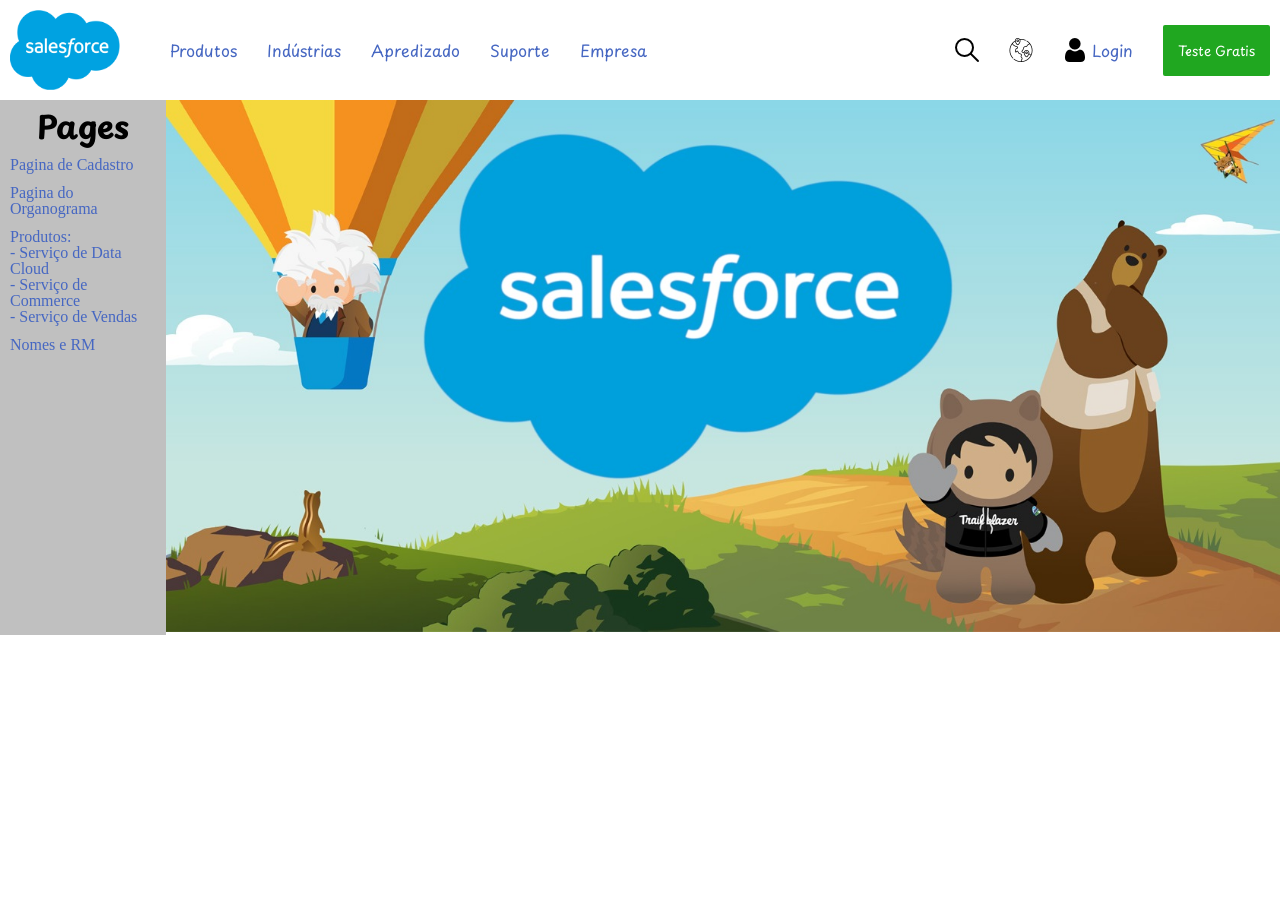
<file: Responsive Web Development/index.html>
<!DOCTYPE html>
<html lang="pt-br">
<head>
    <meta charset="UTF-8">
    <meta name="viewport" content="width=device-width, initial-scale=1.0">
    <title>Home</title>

    <link rel="stylesheet" href="css/style.css">
    <link rel="stylesheet" href="css/reset.css">
</head>
<body>
    
    <header class="header">

        <div class="wrapperLogoLinks">
            <a href="http://127.0.0.1:5501/index.html">
                <img src="assests\logoSalesForce.png" alt="logoSalesForce" class="logoSalesForce">
            </a>
            <div class="linksHeader">
    
                <a href="pages\Products.html">Produtos</a>
                <a href="pages\Industries.html">Indústrias</a>
                <a href="pages\Learning.html">Apredizado</a>
                <a href="pages\Suport.html">Suporte</a>
                <a href="pages\Enterprise.html">Empresa</a>
            </div>
        </div>


        <div class="register">
            <a href="#">
                <img src="assests\search.png" alt="search" class="search">
            </a>
            <a href="#">
                <img src="assests\region.png" alt="region" class="region">
            </a>
            <a href="pages/Register.html">
                <div class="login">
                    <img src="assests\login.png" alt="login" class="login">
                    <p>Login</p>
                </div>
            </a>
            <button class="freeTest"><a href="pages/Register.html">Teste Gratis</a></button>
        </div>

    </header>

    <main class="main">

        <aside class="asidePages">
            <h1 class="titlePages">Pages</h1>
            <div class="pages">
    
                <a href="pages/Register.html">Pagina de Cadastro</a>
                <a href="pages/Chart.html">Pagina do Organograma</a>
    
                <div class="products">
                    <a href="pages/Products.html">Produtos: </a>
                    <a href="pages/servicesSalesForce/DataCloud.html">- Serviço de Data Cloud</a>
                    <a href="pages/servicesSalesForce/Commerce.html">- Serviço de Commerce</a>
                    <a href="pages/servicesSalesForce/Sales.html">- Serviço de Vendas</a>
                </div>
                <a href="pages/NamesRM.html">Nomes e RM</a>
        
            </div>
        </aside>

        <div class="backgroundSF">
            <img src="assests/background.jpg" alt="backgroundSalesForce"> 
        </div>

    </main>

</body>
</html>
</file>
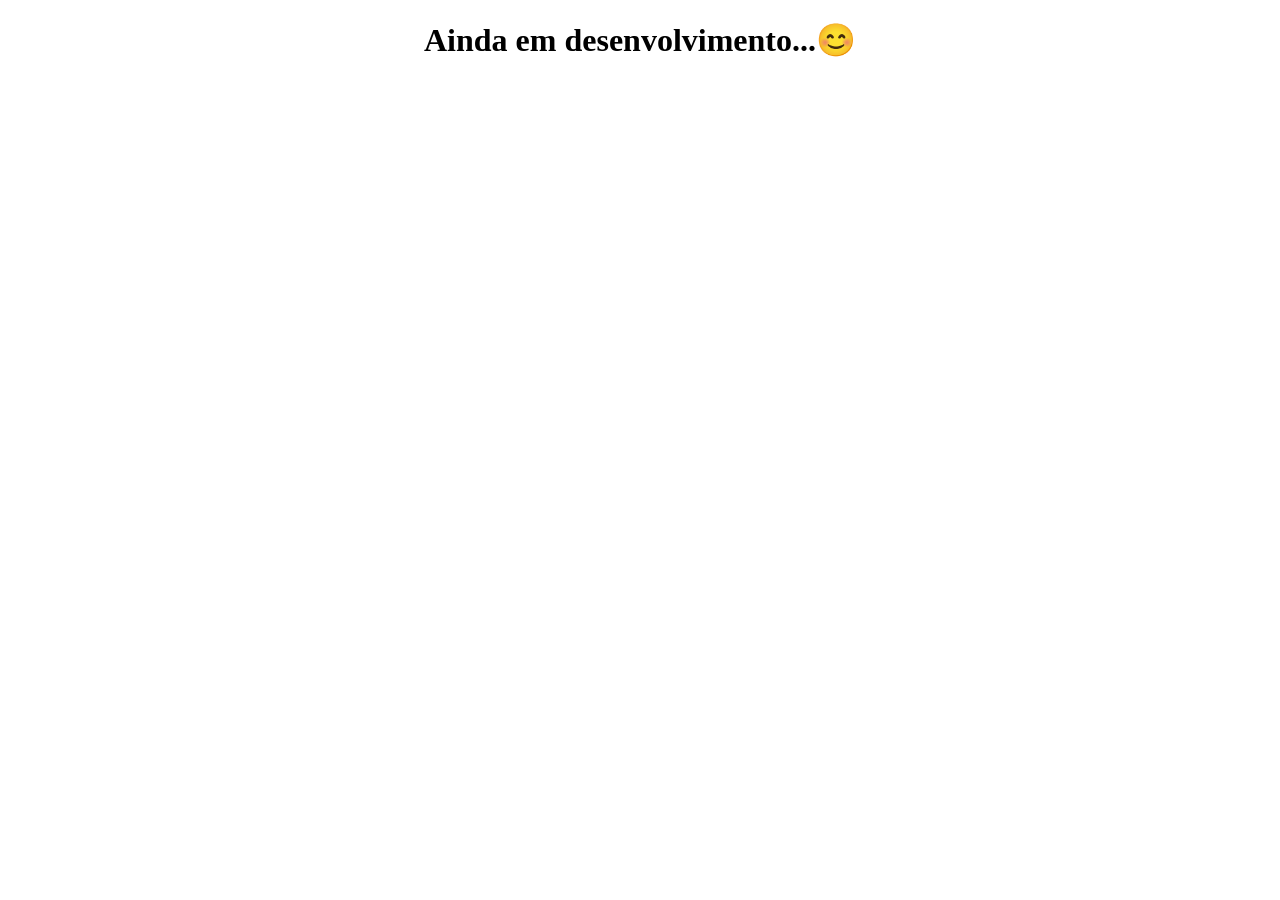
<file: Responsive Web Development/pages/Chart.html>
<!DOCTYPE html>
<html lang="pt-br">
<head>
    <meta charset="UTF-8">
    <meta name="viewport" content="width=device-width, initial-scale=1.0">
    <title>Chart</title>
</head>
<body>
    
    <h1 style="text-align: center;">Ainda em desenvolvimento...😊</h1>

</body>
</html>
</file>
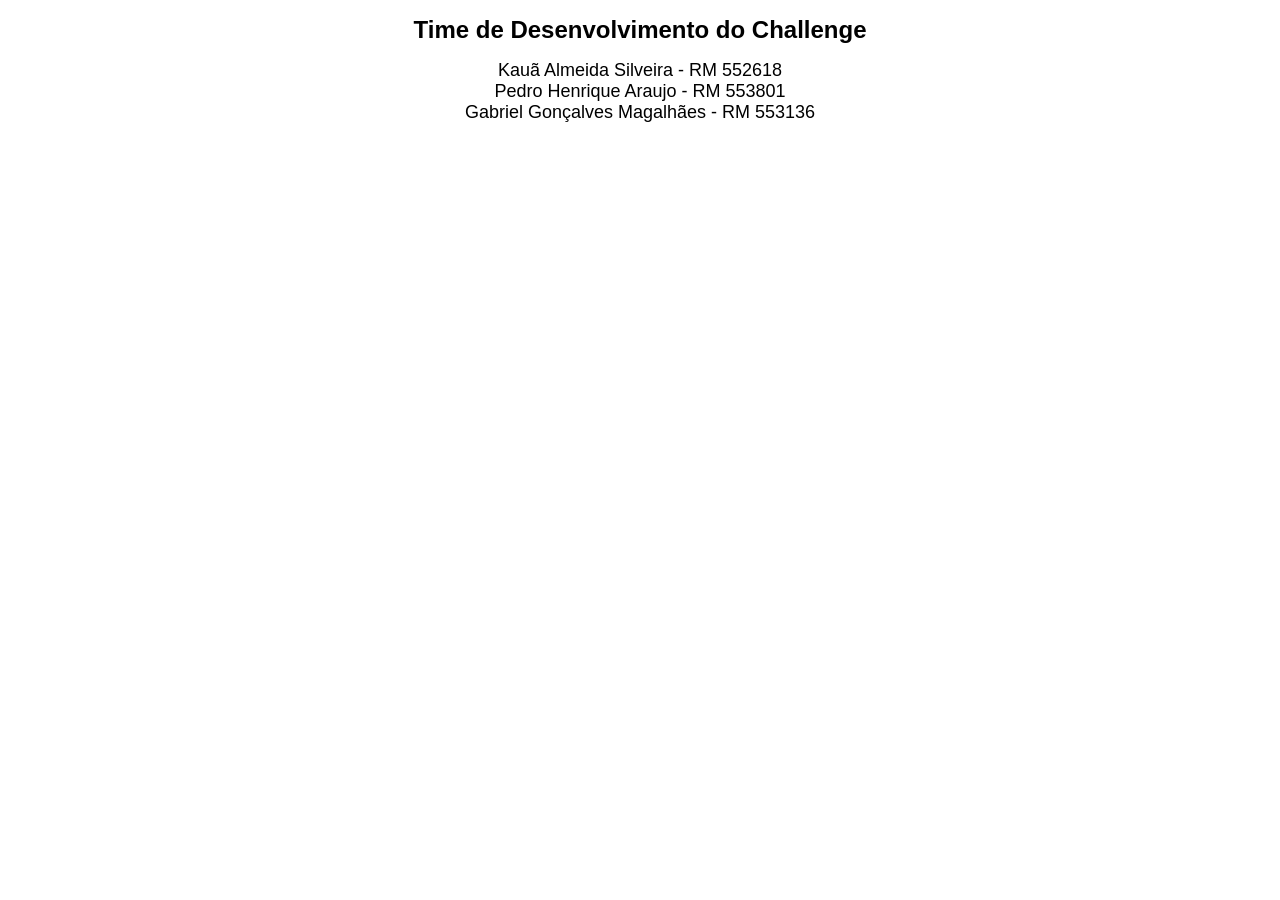
<file: Responsive Web Development/pages/NamesRM.html>
<!DOCTYPE html>
<html>
<head>
    <title>Time de Desenvolvimento do Challenge</title>
    <style>

        body {
            text-align: center;
            font-family: Arial, sans-serif;
        }

        h1 {
            font-size: 24px;
        }

        ul {
            list-style: none;
            padding: 0;
        }

        li {
            font-size: 18px;
        }

    </style>
</head>
<body>
    <h1>Time de Desenvolvimento do Challenge</h1>
    <ul>
        <li>Kauã Almeida Silveira -  RM 552618</li>
        <li>Pedro Henrique Araujo - RM 553801</li>
        <li>Gabriel Gonçalves Magalhães - RM 553136</li>
    </ul>
</body>
</html>
</file>
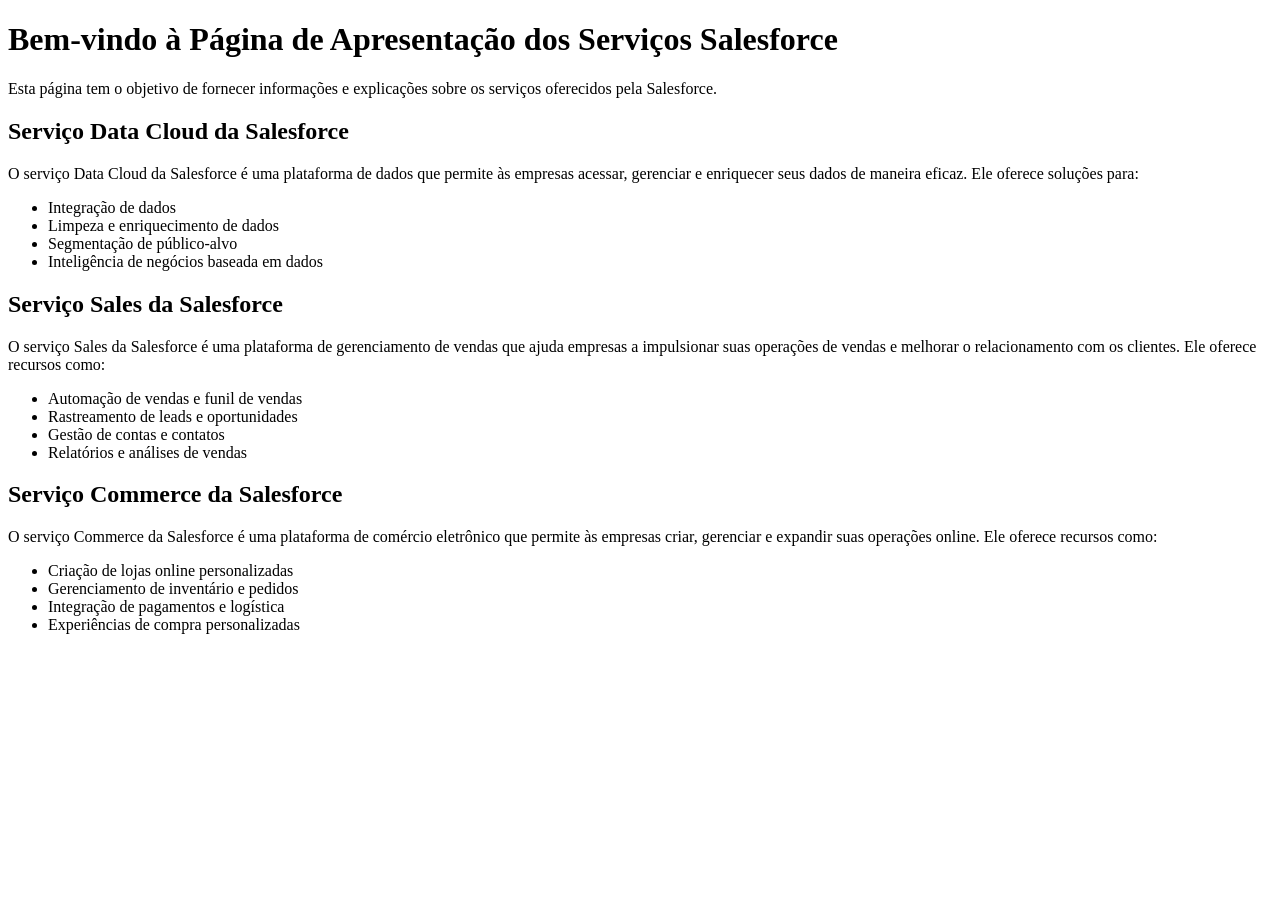
<file: Responsive Web Development/pages/Products.html>
<!DOCTYPE html>
<html>
<head>
    <title>Página de Apresentação dos Serviços Salesforce</title>
</head>
<body>
    <h1>Bem-vindo à Página de Apresentação dos Serviços Salesforce</h1>
    <p>Esta página tem o objetivo de fornecer informações e explicações sobre os serviços oferecidos pela Salesforce.</p>

    <h2>Serviço Data Cloud da Salesforce</h2>
    <p>O serviço Data Cloud da Salesforce é uma plataforma de dados que permite às empresas acessar, gerenciar e enriquecer seus dados de maneira eficaz. Ele oferece soluções para:</p>
    <ul>
        <li>Integração de dados</li>
        <li>Limpeza e enriquecimento de dados</li>
        <li>Segmentação de público-alvo</li>
        <li>Inteligência de negócios baseada em dados</li>
    </ul>

    <h2>Serviço Sales da Salesforce</h2>
    <p>O serviço Sales da Salesforce é uma plataforma de gerenciamento de vendas que ajuda empresas a impulsionar suas operações de vendas e melhorar o relacionamento com os clientes. Ele oferece recursos como:</p>
    <ul>
        <li>Automação de vendas e funil de vendas</li>
        <li>Rastreamento de leads e oportunidades</li>
        <li>Gestão de contas e contatos</li>
        <li>Relatórios e análises de vendas</li>
    </ul>

    <h2>Serviço Commerce da Salesforce</h2>
    <p>O serviço Commerce da Salesforce é uma plataforma de comércio eletrônico que permite às empresas criar, gerenciar e expandir suas operações online. Ele oferece recursos como:</p>
    <ul>
        <li>Criação de lojas online personalizadas</li>
        <li>Gerenciamento de inventário e pedidos</li>
        <li>Integração de pagamentos e logística</li>
        <li>Experiências de compra personalizadas</li>
    </ul>
</body>
</html>
</file>
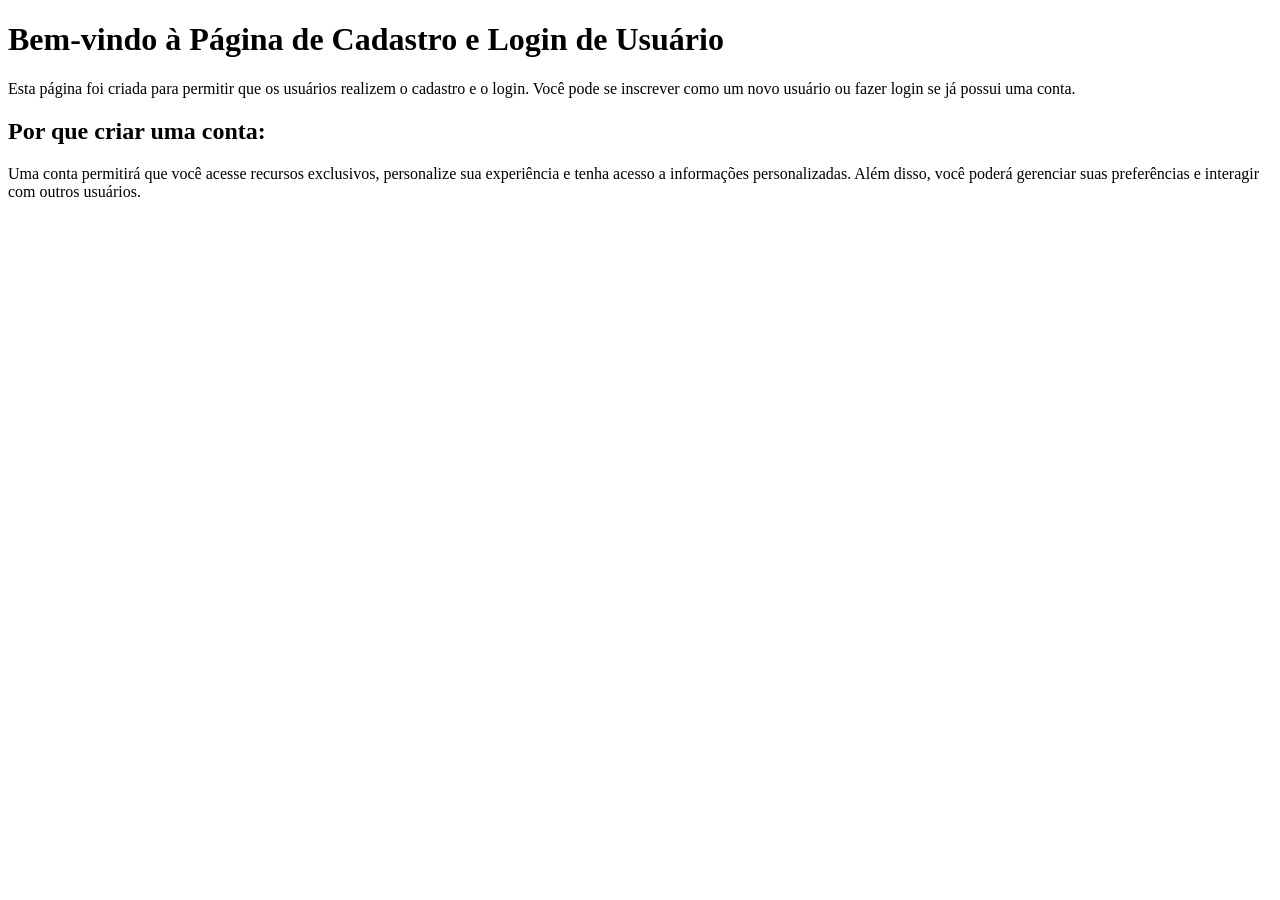
<file: Responsive Web Development/pages/Register.html>
<!DOCTYPE html>
<html>
<head>
    <title>Register</title>
</head>
<body>
    <h1>Bem-vindo à Página de Cadastro e Login de Usuário</h1>
    <p>Esta página foi criada para permitir que os usuários realizem o cadastro e o login. Você pode se inscrever como um novo usuário ou fazer login se já possui uma conta.</p>
    
    <h2>Por que criar uma conta:</h2>
    <p>Uma conta permitirá que você acesse recursos exclusivos, personalize sua experiência e tenha acesso a informações personalizadas. Além disso, você poderá gerenciar suas preferências e interagir com outros usuários.</p>
</body>
</html>
</file>
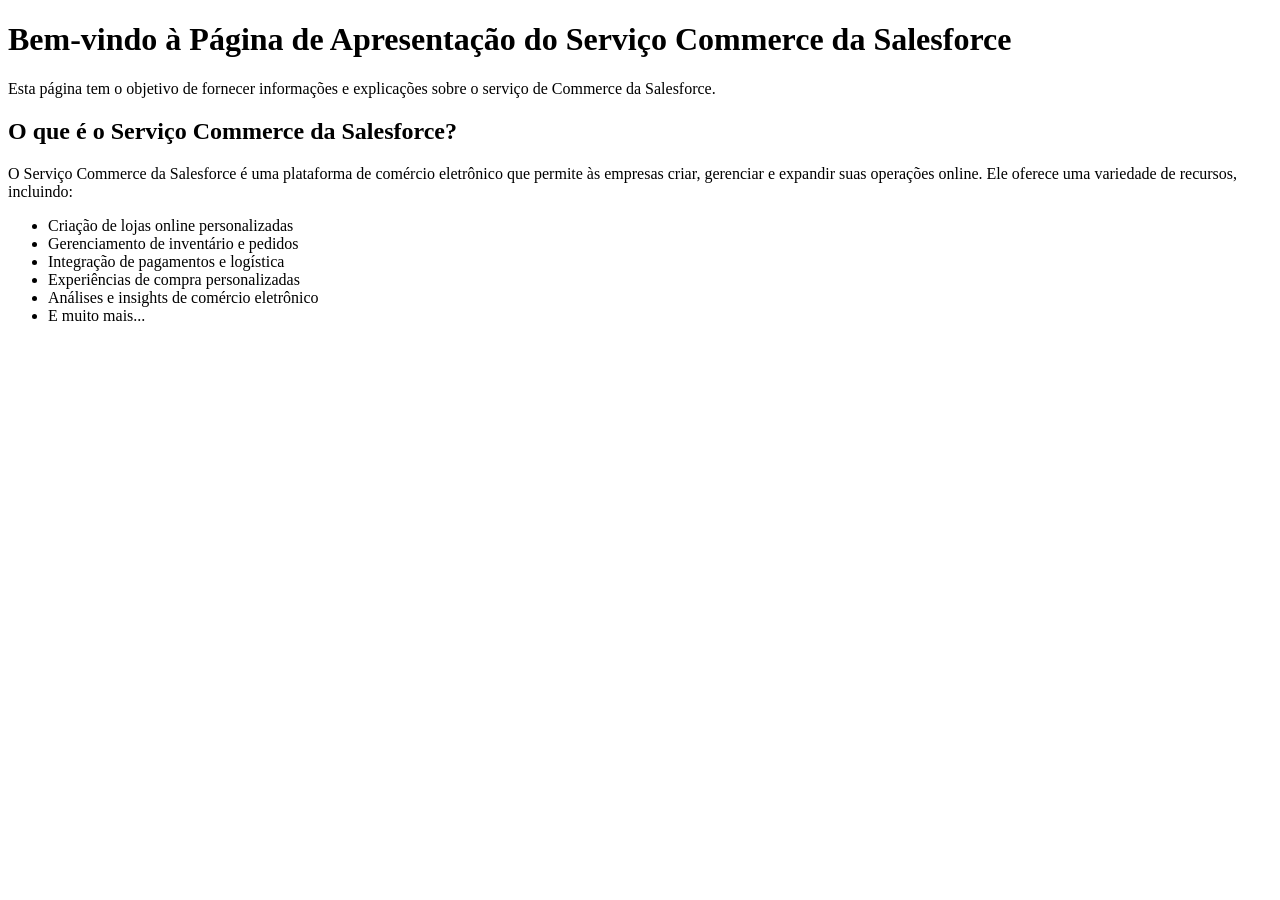
<file: Responsive Web Development/pages/servicesSalesForce/Commerce.html>
<!DOCTYPE html>
<html>
<head>
    <title>Página de Apresentação do Serviço Commerce da Salesforce</title>
</head>
<body>
    <h1>Bem-vindo à Página de Apresentação do Serviço Commerce da Salesforce</h1>
    <p>Esta página tem o objetivo de fornecer informações e explicações sobre o serviço de Commerce da Salesforce.</p>

    <h2>O que é o Serviço Commerce da Salesforce?</h2>
    <p>O Serviço Commerce da Salesforce é uma plataforma de comércio eletrônico que permite às empresas criar, gerenciar e expandir suas operações online. Ele oferece uma variedade de recursos, incluindo:</p>
    <ul>
        <li>Criação de lojas online personalizadas</li>
        <li>Gerenciamento de inventário e pedidos</li>
        <li>Integração de pagamentos e logística</li>
        <li>Experiências de compra personalizadas</li>
        <li>Análises e insights de comércio eletrônico</li>
        <li>E muito mais...</li>
    </ul>

</body>
</html>
</file>
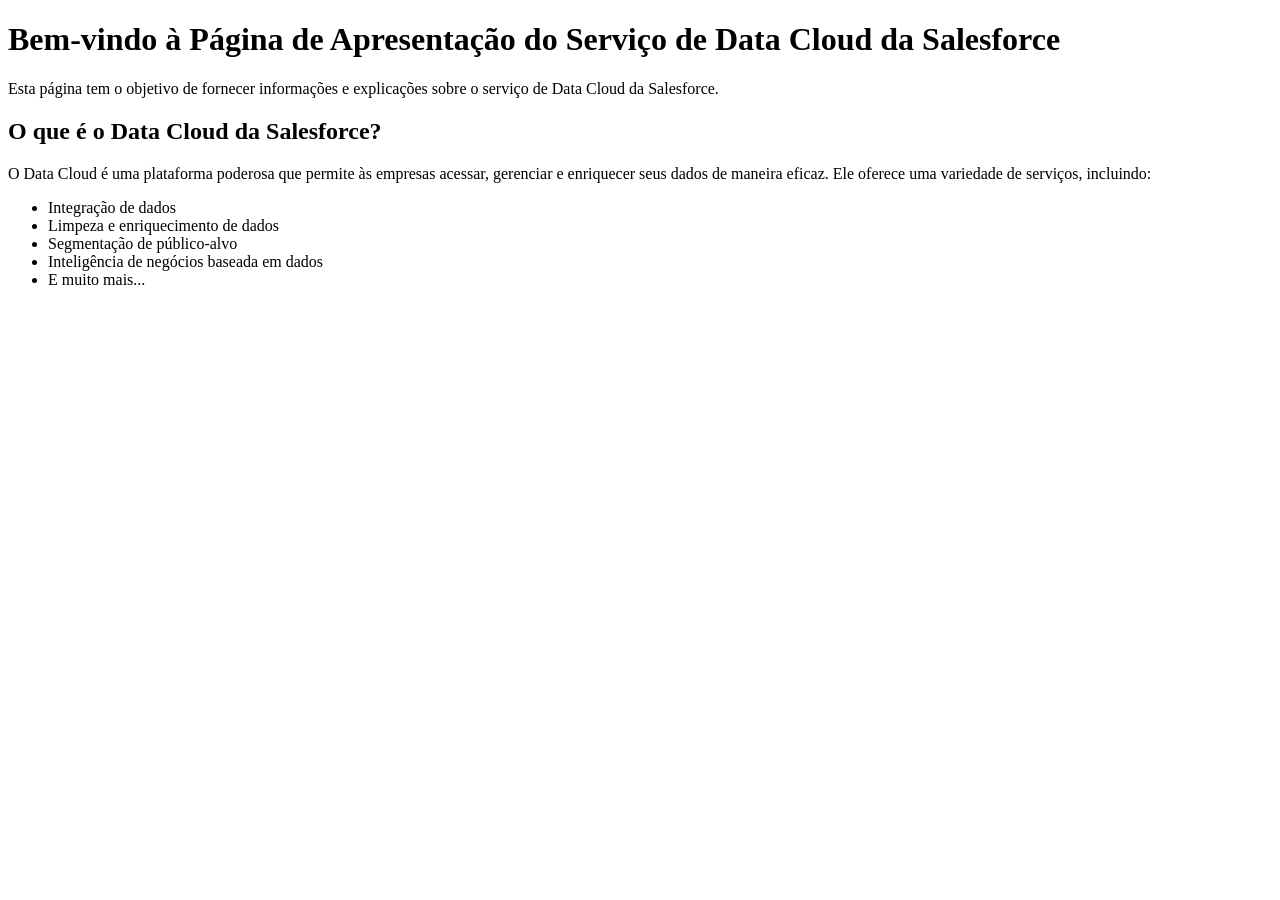
<file: Responsive Web Development/pages/servicesSalesForce/DataCloud.html>
<!DOCTYPE html>
<html>
<head>
    <title>Página de Apresentação do Serviço de Data Cloud da Salesforce</title>
</head>
<body>
    <h1>Bem-vindo à Página de Apresentação do Serviço de Data Cloud da Salesforce</h1>
    <p>Esta página tem o objetivo de fornecer informações e explicações sobre o serviço de Data Cloud da Salesforce.</p>

    <h2>O que é o Data Cloud da Salesforce?</h2>
    <p>O Data Cloud é uma plataforma poderosa que permite às empresas acessar, gerenciar e enriquecer seus dados de maneira eficaz. Ele oferece uma variedade de serviços, incluindo:</p>
    <ul>
        <li>Integração de dados</li>
        <li>Limpeza e enriquecimento de dados</li>
        <li>Segmentação de público-alvo</li>
        <li>Inteligência de negócios baseada em dados</li>
        <li>E muito mais...</li>
    </ul>
</body>
</html>
</file>
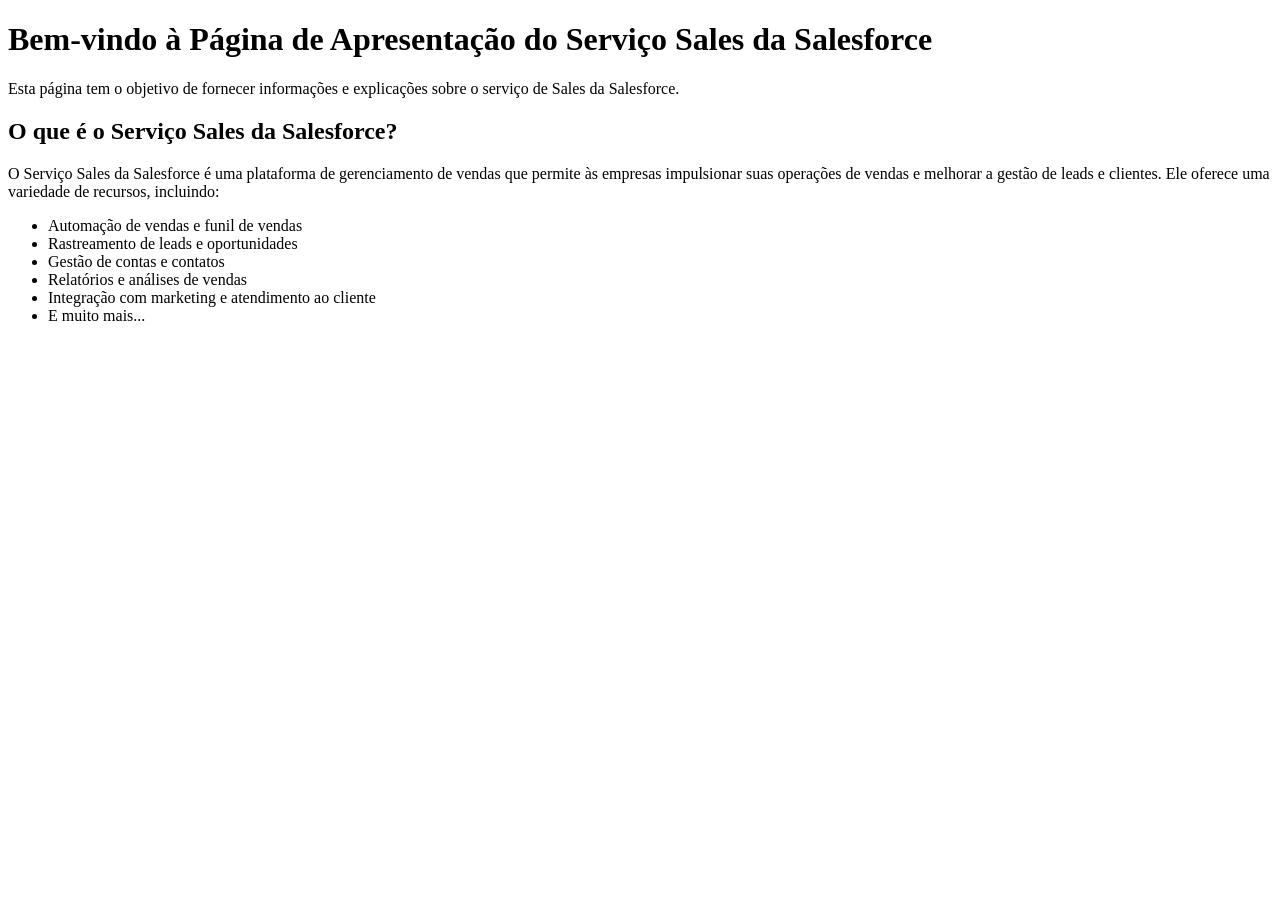
<file: Responsive Web Development/pages/servicesSalesForce/Sales.html>
<!DOCTYPE html>
<html>
<head>
    <title>Sales</title>
</head>
<body>
    <h1>Bem-vindo à Página de Apresentação do Serviço Sales da Salesforce</h1>
    <p>Esta página tem o objetivo de fornecer informações e explicações sobre o serviço de Sales da Salesforce.</p>

    <h2>O que é o Serviço Sales da Salesforce?</h2>
    <p>O Serviço Sales da Salesforce é uma plataforma de gerenciamento de vendas que permite às empresas impulsionar suas operações de vendas e melhorar a gestão de leads e clientes. Ele oferece uma variedade de recursos, incluindo:</p>
    <ul>
        <li>Automação de vendas e funil de vendas</li>
        <li>Rastreamento de leads e oportunidades</li>
        <li>Gestão de contas e contatos</li>
        <li>Relatórios e análises de vendas</li>
        <li>Integração com marketing e atendimento ao cliente</li>
        <li>E muito mais...</li>
    </ul>
</body>
</html>
</file>
<file: Responsive Web Development/css/style.css>
@import url('https://fonts.googleapis.com/css2?family=Playpen+Sans&display=swap');

a{
    text-decoration: none; /* Remove o sublinhado padrão */
    color: rgb(70, 103, 194);
}
  
.header, .titlePages, .freeTest{
    font-family: 'Playpen Sans', cursive;
}

.header{
    display: flex;
    justify-content: space-between;
    align-items: center;
    width: 100%;
    height: 100px;
}

.logoSalesForce{
    width: 110px;
    height: 80px;
}

.linksHeader{
    display: flex;
    flex-direction: row;
    align-items: center;
    gap: 30px;
}

.wrapperLogoLinks{
    display: flex;
    gap: 50px;
    padding: 10px;
}

.register{
    display: flex;
    align-items: center;
    gap: 30px;
    padding: 10px;
}

.login{
    display: flex;
    align-items: center;
    gap: 5px;
}

.freeTest{
    background-color: rgb(32, 167, 32);
    border-radius: 2px;
    padding: 15px;
    cursor: pointer;

    border: none;
}

.freeTest a{
    color: white;
}

.main{
    display: flex;
}

.asidePages{
    padding: 10px;
    width: 15%;
    background-color: silver;
    display: flex;
    flex-direction: column;
    gap: 15px;
}

.titlePages{
    font-weight: bold;
    text-align: center;
    font-size: 2rem;
}

.pages{ 
    display: flex;
    flex-direction: column;
    gap: 12px;
}

.products{
    display: flex;
    flex-direction: column;
}

.backgroundSF img{
    width: 100%;
    height: auto;
}
</file>
